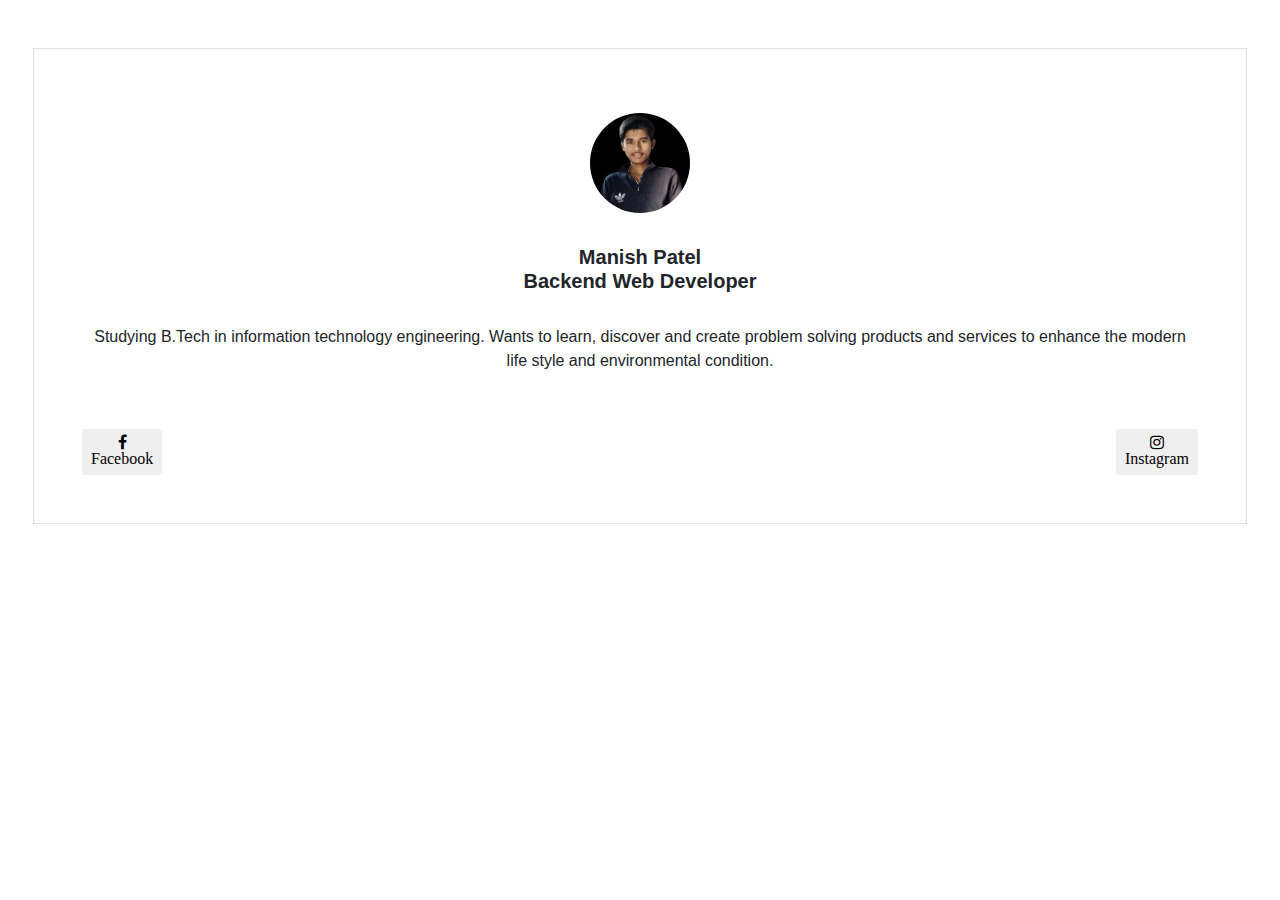
<file: paid_unpaid/about.html>
<!DOCTYPE html>
<html lang="en">

<head>
	<meta charset="utf-8">
		<meta name="viewport" content="initial-scale=1, minimum-scale=1, width=device-width">
		<title>Manish Patel</title>
		<meta property="og:title" content="Manish Patel">
		<meta name="description" content="It is only showing the table datas">
		<meta property="og:description" content="It is only showing the table datas">
		<meta name="keywords" content="Manish Patel">
		<meta name="author" content="Manish Patel">
		<link rel="stylesheet" href="https://maxcdn.bootstrapcdn.com/bootstrap/4.0.0/css/bootstrap.min.css" integrity="sha384-Gn5384xqQ1aoWXA+058RXPxPg6fy4IWvTNh0E263XmFcJlSAwiGgFAW/dAiS6JXm" crossorigin="anonymous">
		<link rel="stylesheet" href="https://stackpath.bootstrapcdn.com/font-awesome/4.7.0/css/font-awesome.min.css">
	<style>
		@import url('https://fonts.googleapis.com/css2?family=Poppins:ital,wght@0,100;0,200;0,300;0,400;0,500;0,600;0,700;0,800;0,900;1,100;1,200;1,300;1,400;1,500;1,600;1,700;1,800;1,900&display=swap');
		.self-img {
			text-align:center;
		}
		.self-img img {
			height: 100px;
			width: 100px;
			border-radius:50%;
		}
		.socialmedia a {
			text-decoration: none;
			font-size: 16px;
			color: black;
		}

		.socialmedia a:hover {
			color: #f0ac1b;
		}
		@keyframes fade {
			0% {
				opacity: 0;
			}

			100% {
				opacity: 1;
			}
		}

		@media(max-width:700px) {
		.card-footer{
			background:white;
		}
		.subtitle{
			font-size:13px;
			color:grey;
			font-weight:400;
			padding:4px;
		}
		.btn{
			background:white;
		}
	</style>
</head>

<body>
	<!--menu-bar----------------------------------------->
	<!-- Create a card -->
	<div class="row pb-5 pl-5 pr-5">
		<div class="col-sm-12 p-5 border mt-5">
			<div class="self-img p-3 text-center">
				<img class="" src="manish.jpg" alt="Owner Image">
			</div>
			<div class="title text-center">
				<h5 class="p-3 h5">
					<b>Manish Patel</b><br/>
					<b class="subtitle">Backend Web Developer</b>
				</h5>
			</div>
			<div class="info p-2 text-center">
				Studying B.Tech in information technology engineering. 
				Wants to learn, discover and create problem solving products and services to enhance the modern life style and environmental condition.
			</div>
			<div class="pt-5 text-center">
				<button class="btn button-primary btn-sm float-left" id="left">
					<div class="socialmedia">
						<a href="https://www.facebook.com/manishkp.mkp" class="fa fa-facebook"> <br>
							<span aria-hidden="true">Facebook</span>
						</a>
					</div>
				</button>

				<button class="btn btn-sm float-right" id="right">
					<div class="socialmedia">
						<a href="https://www.instagram.com/manish_patel_56" class="fa fa-instagram"> <br>
							<span aria-hidden="true">Instagram</span>
						</a>
					</div>
				</button>
			</div>
		</div>
</body>

</html>
</file>
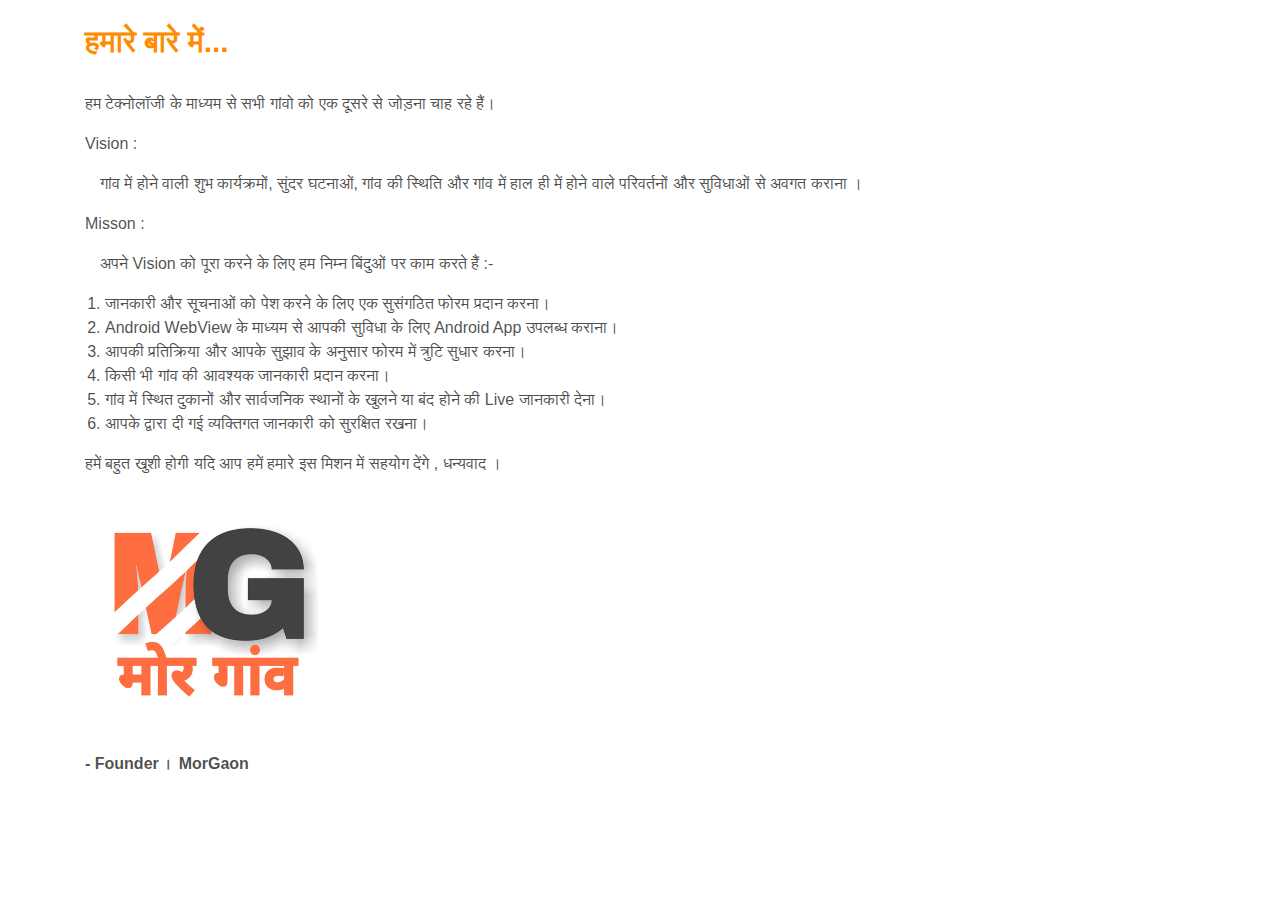
<file: projects/project-container/morgaon/morgaon/about/aboutus.html>
<html>
<head>
<title>Mor Gaon : MyEVillage</title>
	<meta charset="UTF-8">
    <meta name="description" content="Ham hamesh aapko gaon me hone wali sundar ghatnao aur parivartano se avgat karate rahenge, MorGaon">
    <meta name="keywords" content="mor gaon, myevillage, mor gaon ki jankari, khairjhiti kala, gaon, dukano ka vivran, dukan, ">
    <meta name="author" content="Manish Patel">
    <meta name="viewport" content="width=device-width, initial-scale=1.0">
    <meta charset="UTF-8"/>
    <link rel="stylesheet" href="https://maxcdn.bootstrapcdn.com/bootstrap/4.0.0/css/bootstrap.min.css" integrity="sha384-Gn5384xqQ1aoWXA+058RXPxPg6fy4IWvTNh0E263XmFcJlSAwiGgFAW/dAiS6JXm" crossorigin="anonymous">

<style>

*{
      padding:0px;
	  margin:0px;
}
.navbar-brand img{
	width:60px;
	height:40px;
}


.col-sm-6 h1{
	font-size:30px;
	color:darkorange;
}
.col-sm-6 h2{
	font-size:21px;
	color:grey;
}

.banner{
	
	height:auto;
	
	background-position:center;
	padding: 10px 0 150px;
	
}
.gaol p{
    color:rgba(0,0,0,0.7);
	
}
.col-sm-6 h3{
	font-size:14px;
	color:orange;
	font-weight:700;
}

@media screen and (max-width:700px){
	
	
.col-sm-6 h1{
	font-size:24px;
	color:darkorange;
}
.col-sm-6 h2{
	font-size:16px;
	color:grey;
}
.col-sm-6 h3{
	font-size:14px;
	color:orange;
	font-weight:700;
}
.col-sm-6 p{
	font-size:16px;
	color:black;
}


}

</style>
</head>
<body>
	<br/>
  <div class="container">
     <div class="row">
	    <div class="col-sm-6">
	        <h1 style="font-weight:800;">हमारे बारे में...</h1>
			
	     </div>
		 <div class="col-sm-6">
		 
		 </div>
		 </div>
		 </div>
		 <br>
<div class="container">
<div class="gaol">

<p>हम टेक्नोलॉजी के माध्यम से सभी गांवो को एक दूसरे से जोड़ना चाह रहे हैं।</p>
<p> Vision :</p>
<p style="margin-left:15px;">
गांव में होने वाली शुभ कार्यक्रमों, सुंदर घटनाओं, गांव की स्थिति और गांव में हाल ही में होने वाले परिवर्तनों और सुविधाओं से अवगत कराना ।
    </p>
<p>Misson :</p>
<p style="margin-left:15px;">अपने Vision को पूरा करने के लिए हम निम्न बिंदुओं पर काम करते हैं :-
<ol style="margin-left:20px;color:rgba(0,0,0,0.7);">
    <li>जानकारी और सूचनाओं को पेश करने के लिए एक सुसंगठित फोरम प्रदान करना। </li>
    <li>Android WebView के माध्यम से आपकी सुविधा के लिए Android App उपलब्ध कराना। </li>
    <li>आपकी प्रतिक्रिया और आपके सुझाव के अनुसार फोरम में त्रुटि सुधार करना।</li>
    <li>किसी भी गांव की आवश्यक जानकारी प्रदान करना।</li>
    <li>गांव में स्थित दुकानों और सार्वजनिक स्थानों के खुलने या बंद होने की Live जानकारी देना।</li>
    <li>आपके द्वारा दी गई व्यक्तिगत जानकारी को सुरक्षित रखना।</li>
    </ol>

</p>
<p> हमें बहुत खुशी होगी यदि आप हमें हमारे इस मिशन में सहयोग देंगे , धन्यवाद ।
</p>
<img src="../sys_images/morgaon.jpg" width="250px" height="260px"/>
<p style="font-weight:700;">- Founder । MorGaon</p>
<br>


</div>
</div>



<script src="https://code.jquery.com/jquery-3.2.1.slim.min.js" integrity="sha384-KJ3o2DKtIkvYIK3UENzmM7KCkRr/rE9/Qpg6aAZGJwFDMVNA/GpGFF93hXpG5KkN" crossorigin="anonymous"></script>
<script src="https://cdnjs.cloudflare.com/ajax/libs/popper.js/1.12.9/umd/popper.min.js" integrity="sha384-ApNbgh9B+Y1QKtv3Rn7W3mgPxhU9K/ScQsAP7hUibX39j7fakFPskvXusvfa0b4Q" crossorigin="anonymous"></script>
<script src="https://maxcdn.bootstrapcdn.com/bootstrap/4.0.0/js/bootstrap.min.js" integrity="sha384-JZR6Spejh4U02d8jOt6vLEHfe/JQGiRRSQQxSfFWpi1MquVdAyjUar5+76PVCmYl" crossorigin="anonymous"></script>

</body>
</html>
</file>
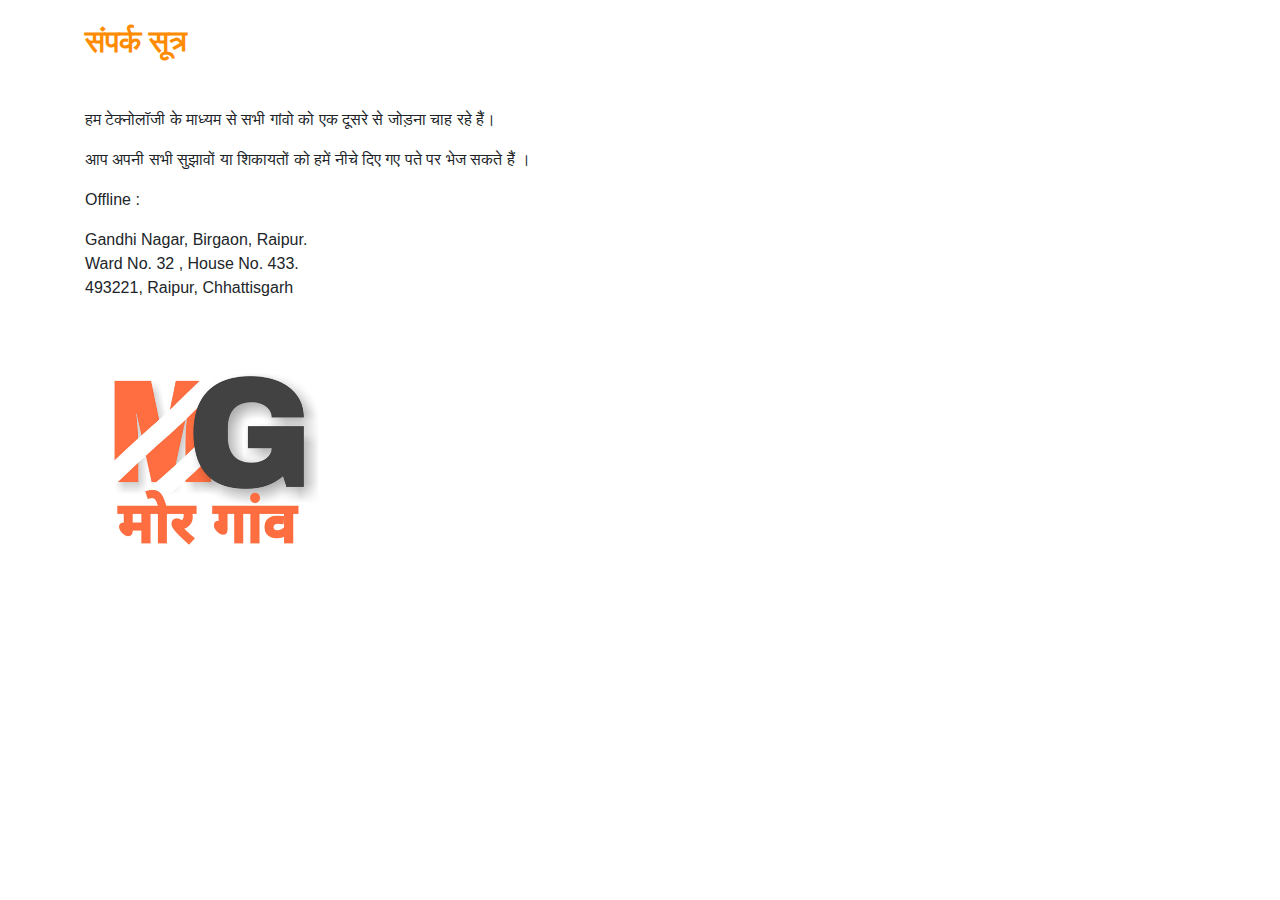
<file: projects/project-container/morgaon/morgaon/about/contactus.html>
<html>
<head>
    <title>Mor Gaon : MyEVillage</title>
	<meta charset="UTF-8">
    <meta name="description" content="Ham hamesh aapko gaon me hone wali sundar ghatnao aur parivartano se avgat karate rahenge, MorGaon">
    <meta name="keywords" content="mor gaon, myevillage, mor gaon ki jankari, khairjhiti kala, gaon, dukano ka vivran, dukan, ">
    <meta name="author" content="Manish Patel">
    <meta name="viewport" content="width=device-width, initial-scale=1.0">
    <meta charset="UTF-8"/>
    <link rel="stylesheet" href="https://maxcdn.bootstrapcdn.com/bootstrap/4.0.0/css/bootstrap.min.css" integrity="sha384-Gn5384xqQ1aoWXA+058RXPxPg6fy4IWvTNh0E263XmFcJlSAwiGgFAW/dAiS6JXm" crossorigin="anonymous">
<style>

*{
      padding:0px;
	  margin:0px;
}
.navbar-brand img{
	width:60px;
	height:40px;
}


.col-sm-6 h1{
	font-size:30px;
	color:darkorange;
}
.col-sm-6 h2{
	font-size:21px;
	color:grey;
}

.banner{
	
	height:auto;
	
	background-position:center;
	padding: 10px 0 150px;
	
}
.gaol p{
    color:rega(0,0,0,0.7);
}
.col-sm-6 h3{
	font-size:14px;
	color:orange;
	font-weight:700;
}

@media screen and (max-width:700px){
	
	
.col-sm-6 h1{
	font-size:24px;
	color:darkorange;
}
.col-sm-6 h2{
	font-size:16px;
	color:grey;
}
.col-sm-6 h3{
	font-size:14px;
	color:orange;
	font-weight:700;
}
.col-sm-6 p{
	font-size:16px;
	color:black;
}
}
</style>
</head>
<body>
<br>
	<div class="container">
		<div class="row">
			<div class="col-sm-6">
				<h1 style="font-weight:800;">संपर्क सूत्र </h1>
			</div>
		 </div>
	</div>
	<br>
<div class="container">
<div class="gaol">

<p style="font-weight:800;">  </p>
<p>हम टेक्नोलॉजी के माध्यम से सभी गांवो को एक दूसरे से जोड़ना चाह रहे हैं।</p>
<p>आप अपनी सभी सुझावों या शिकायतों को हमें नीचे दिए गए पते पर भेज सकते हैं ।</p>
<p>Offline : </p>
<p>Gandhi Nagar, Birgaon, Raipur.<br>
Ward No. 32 , House No. 433.<br>
493221, Raipur, Chhattisgarh</p><br>
<img src="../sys_images/morgaon.jpg" width="250px" height="260px"/>
<br>
<br>

</div>
</div>
<script src="https://code.jquery.com/jquery-3.2.1.slim.min.js" integrity="sha384-KJ3o2DKtIkvYIK3UENzmM7KCkRr/rE9/Qpg6aAZGJwFDMVNA/GpGFF93hXpG5KkN" crossorigin="anonymous"></script>
<script src="https://cdnjs.cloudflare.com/ajax/libs/popper.js/1.12.9/umd/popper.min.js" integrity="sha384-ApNbgh9B+Y1QKtv3Rn7W3mgPxhU9K/ScQsAP7hUibX39j7fakFPskvXusvfa0b4Q" crossorigin="anonymous"></script>
<script src="https://maxcdn.bootstrapcdn.com/bootstrap/4.0.0/js/bootstrap.min.js" integrity="sha384-JZR6Spejh4U02d8jOt6vLEHfe/JQGiRRSQQxSfFWpi1MquVdAyjUar5+76PVCmYl" crossorigin="anonymous"></script>
</body>
</html>
</file>
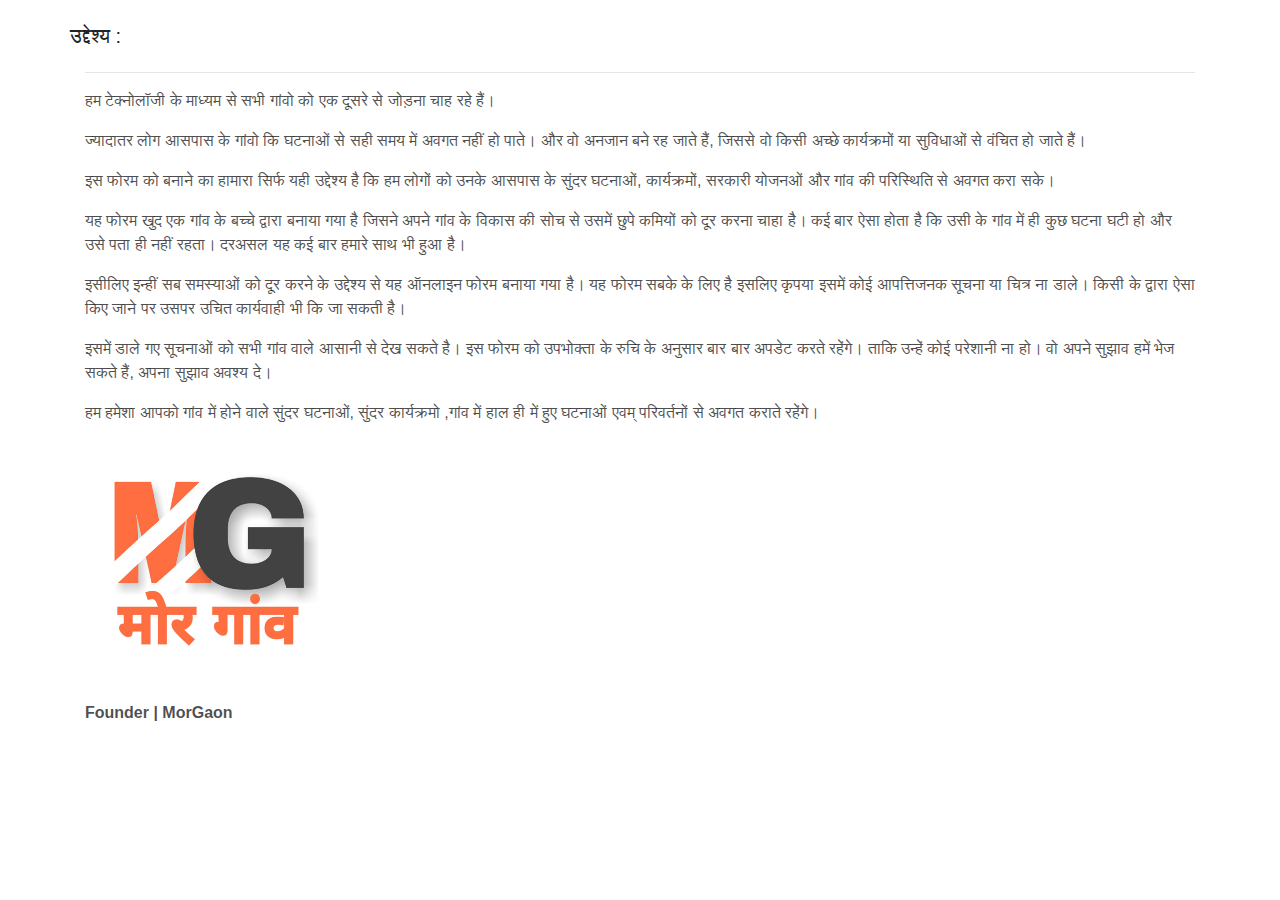
<file: projects/project-container/morgaon/morgaon/about/ourgoal.html>
<html>
<head>
    <title>MorGaon : MyEVillage</title>
	<meta charset="UTF-8">
    <meta name="description" content="Ham hamesh aapko gaon me hone wali sundar ghatnao aur parivartano se avgat karate rahenge, MorGaon">
    <meta name="keywords" content="mor gaon, myevillage, mor gaon ki jankari, khairjhiti kala, gaon, dukano ka vivran, dukan, ">
    <meta name="author" content="Manish Patel">
    <meta name="viewport" content="width=device-width, initial-scale=1.0">
    <meta charset="UTF-8"/>
    <link rel="stylesheet" href="https://maxcdn.bootstrapcdn.com/bootstrap/4.0.0/css/bootstrap.min.css" integrity="sha384-Gn5384xqQ1aoWXA+058RXPxPg6fy4IWvTNh0E263XmFcJlSAwiGgFAW/dAiS6JXm" crossorigin="anonymous">
	<style>
		.navbar-brand img{
			width:50px;
			height:40px;
		}
		.col-sm-6 h1{
			font-size:30px;
			color:darkorange;
		}
		.col-sm-6 h2{
			font-size:21px;
			color:grey;
		}
		.col-sm-6 h3{
			font-size:14px;
			color:orange;
			font-weight:700;
		}
		.gaol p{
			color:rgba(0,0,0,0.7);
		}
		@media screen and (max-width:700px){
		.col-sm-6 h1{
			font-size:24px;
			color:darkorange;
		}
		.col-sm-6 h2{
			font-size:16px;
			color:grey;
		}
		.col-sm-6 h3{
			font-size:14px;
			color:orange;
			font-weight:700;
		}
		.col-sm-6 p{
			font-size:16px;
			color:black;
		}
		}
	</style>
</head>
<body>
	<br/>
	<div class="container">
		<div class="row">
			<h5> उद्देश्य :</h5>
		</div>
		<hr/>
		<div class="gaol">
			<p>हम टेक्नोलॉजी के माध्यम से सभी गांवो को एक दूसरे से जोड़ना चाह रहे हैं।</p>
			<p>ज्यादातर लोग आसपास के गांवो कि घटनाओं से सही समय में अवगत नहीं हो पाते। और वो अनजान बने रह जाते हैं, जिससे वो किसी अच्छे कार्यक्रमों या सुविधाओं से वंचित हो जाते हैं।</p>
			<p>इस फोरम को बनाने का हामारा सिर्फ यही उद्देश्य है कि हम लोगों को उनके आसपास के सुंदर घटनाओं, कार्यक्रमों, सरकारी योजनओं और गांव की परिस्थिति से अवगत करा सके।</p>
			<p>यह फोरम खुद एक गांव के बच्चे द्वारा बनाया गया है जिसने अपने गांव के विकास की सोच से उसमें छुपे कमियों को दूर करना चाहा है। कई बार ऐसा होता है कि उसी के गांव में ही कुछ घटना घटी हो और उसे पता ही नहीं रहता। दरअसल यह कई बार हमारे साथ भी हुआ है।</p>
			<p>इसीलिए इन्हीं सब समस्याओं को दूर करने के उद्देश्य से यह ऑनलाइन फोरम बनाया गया है। यह फोरम सबके के लिए है इसलिए कृपया इसमें कोई आपत्तिजनक सूचना या चित्र ना डाले। किसी के द्वारा ऐसा किए जाने पर उसपर उचित कार्यवाही भी कि जा सकती है।</p>
			<p>इसमें डाले गए सूचनाओं को सभी गांव वाले आसानी से देख सकते है। इस फोरम को उपभोक्ता के रुचि के अनुसार बार बार अपडेट करते रहेंगे। ताकि उन्हें कोई परेशानी ना हो। वो अपने सुझाव हमें भेज सकते हैं, अपना सुझाव अवश्य दे।</p>
			<p>हम हमेशा आपको गांव में होने वाले सुंदर घटनाओं, सुंदर कार्यक्रमो ,गांव में हाल ही में हुए घटनाओं एवम् परिवर्तनों से अवगत कराते रहेंगे।</p>
			<img style="text-align:center" src="../sys_images/morgaon.jpg" width="250px" height="260px"/>
			

<p style="font-weight:800;"> Founder | MorGaon</p>
<br>
<br>
</div>
</div>
<script src="https://code.jquery.com/jquery-3.2.1.slim.min.js" integrity="sha384-KJ3o2DKtIkvYIK3UENzmM7KCkRr/rE9/Qpg6aAZGJwFDMVNA/GpGFF93hXpG5KkN" crossorigin="anonymous"></script>
<script src="https://cdnjs.cloudflare.com/ajax/libs/popper.js/1.12.9/umd/popper.min.js" integrity="sha384-ApNbgh9B+Y1QKtv3Rn7W3mgPxhU9K/ScQsAP7hUibX39j7fakFPskvXusvfa0b4Q" crossorigin="anonymous"></script>
<script src="https://maxcdn.bootstrapcdn.com/bootstrap/4.0.0/js/bootstrap.min.js" integrity="sha384-JZR6Spejh4U02d8jOt6vLEHfe/JQGiRRSQQxSfFWpi1MquVdAyjUar5+76PVCmYl" crossorigin="anonymous"></script>
</body>
</html>
</file>
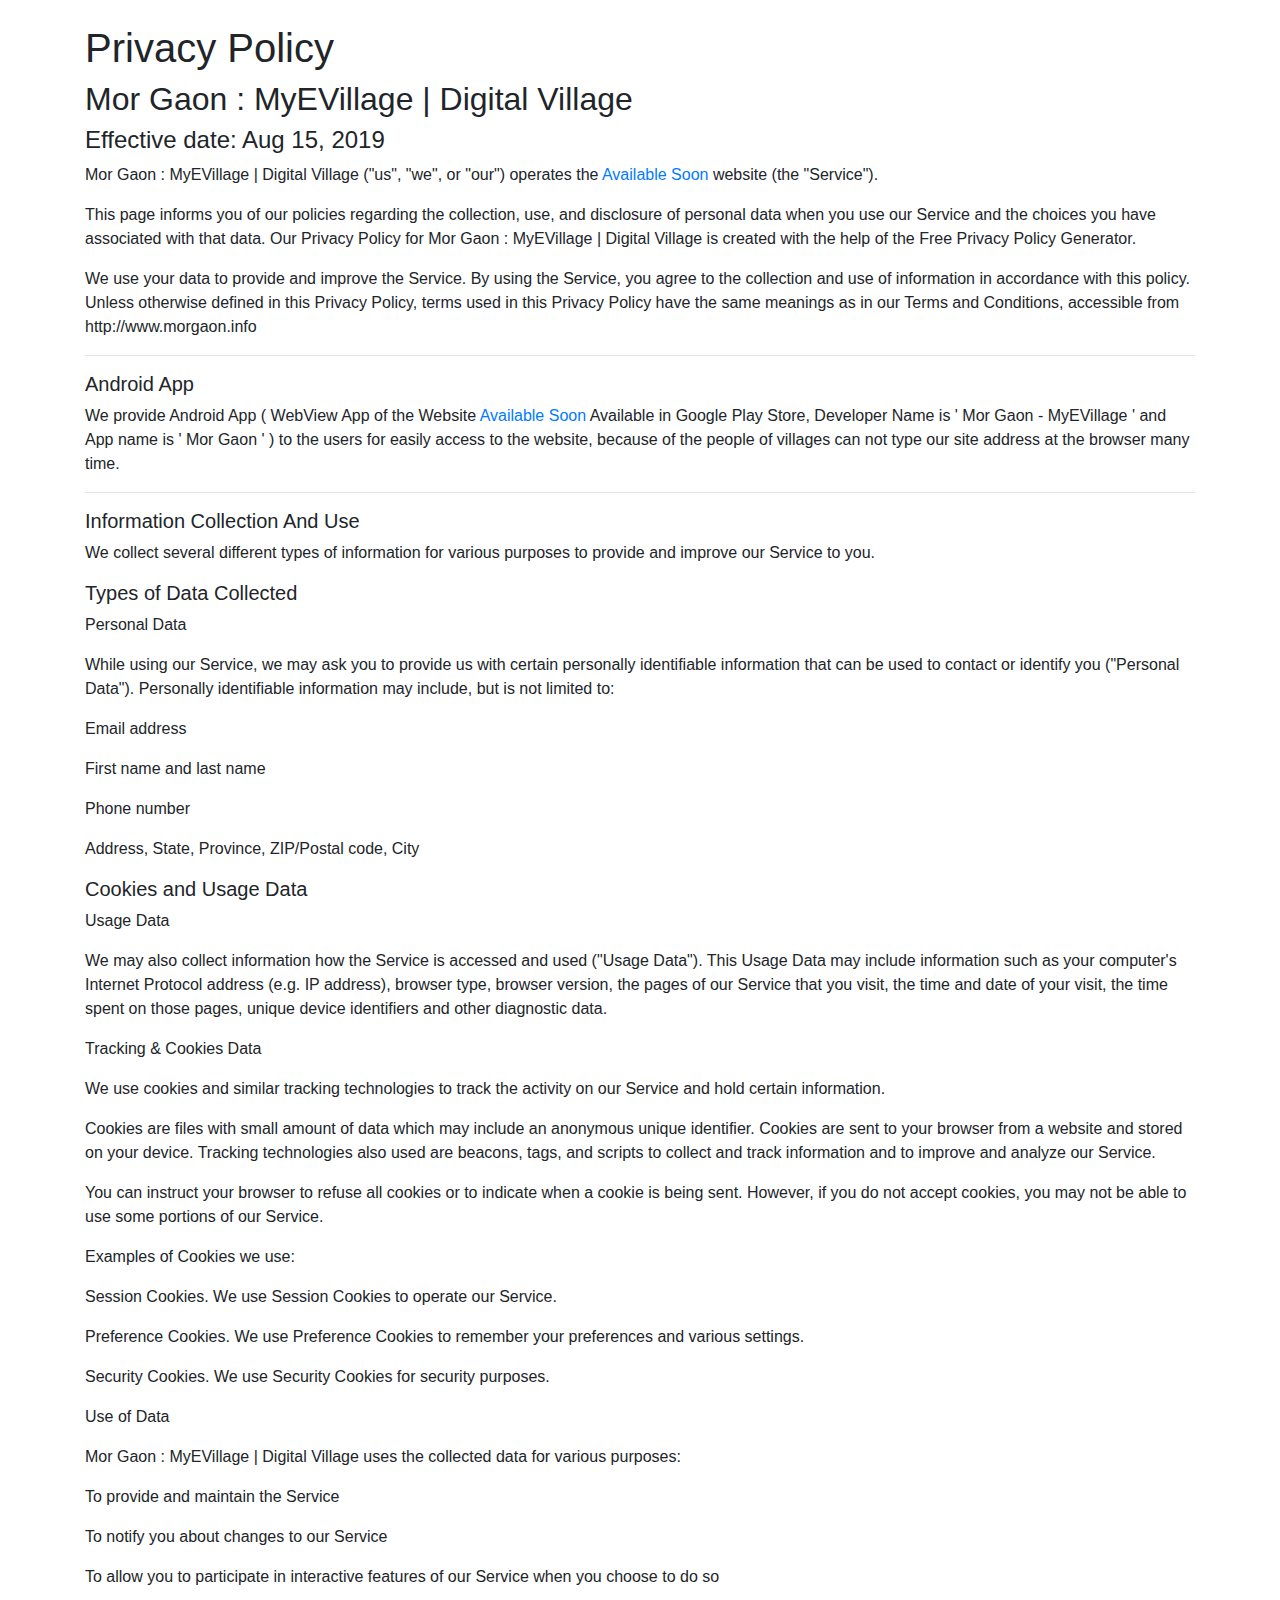
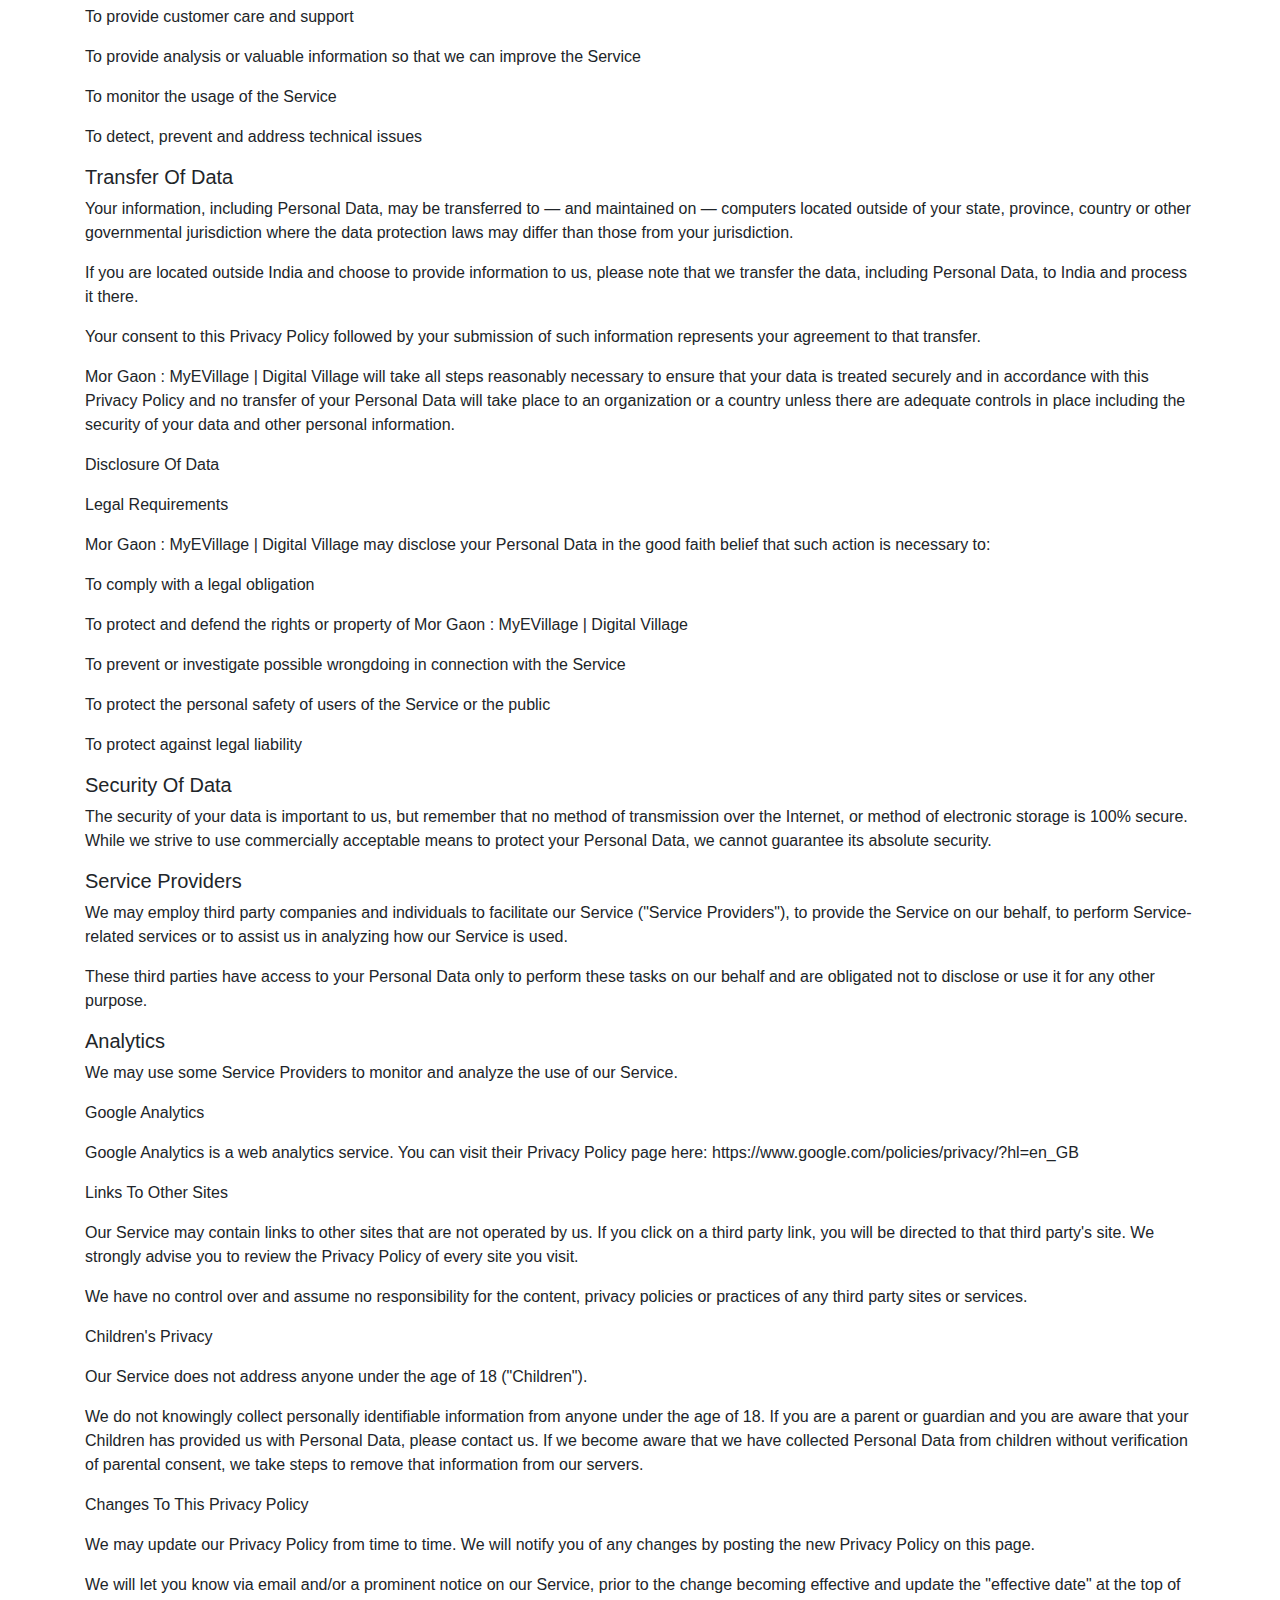
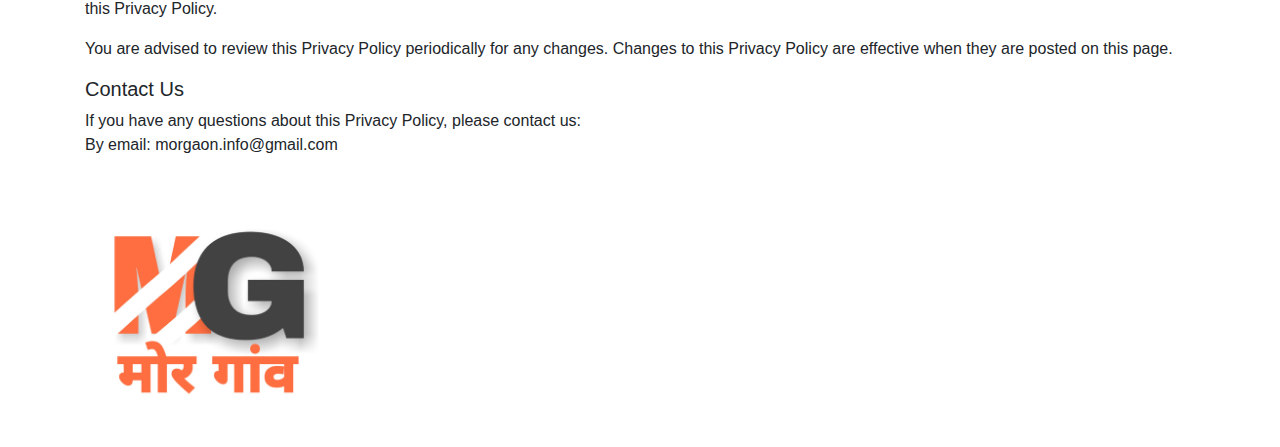
<file: projects/project-container/morgaon/morgaon/about/privacypolicy.html>
<html>
<head>
    <title>Mor Gaon : MyEVillage</title>
	<meta charset="UTF-8">
    <meta name="description" content="Ham hamesh aapko gaon me hone wali sundar ghatnao aur parivartano se avgat karate rahenge, MorGaon">
    <meta name="keywords" content="mor gaon, myevillage, mor gaon ki jankari, khairjhiti kala, gaon, dukano ka vivran, dukan, ">
    <meta name="author" content="Manish Patel">
    <meta name="viewport" content="width=device-width, initial-scale=1.0">
	<meta charset="UTF-8">
<link rel="stylesheet" href="https://maxcdn.bootstrapcdn.com/bootstrap/4.0.0/css/bootstrap.min.css" integrity="sha384-Gn5384xqQ1aoWXA+058RXPxPg6fy4IWvTNh0E263XmFcJlSAwiGgFAW/dAiS6JXm" crossorigin="anonymous">

<style>

*{
      padding:0px;
	  margin:0px;
}
.navbar-brand img{
	width:60px;
	height:40px;
}


.col-sm-6 h1{
	font-size:30px;
	color:darkorange;
}
.col-sm-6 h2{
	font-size:21px;
	color:grey;
}

.banner{
	
	height:auto;
	
	background-position:center;
	padding: 10px 0 150px;
	
}
.gaol p{
    
}
.col-sm-6 h3{
	font-size:14px;
	color:orange;
	font-weight:700;
}

@media screen and (max-width:700px){
	
	
.col-sm-6 h1{
	font-size:24px;
	color:darkorange;
}
.col-sm-6 h2{
	font-size:16px;
	color:grey;
}
.col-sm-6 h3{
	font-size:14px;
	color:orange;
	font-weight:700;
}
.col-sm-6 p{
	font-size:16px;
	color:black;
}


}

</style>
</head>
<body>

		 <br>
<div class="container">
<div class="gaol">

<h1>Privacy Policy</h1>
 
 <h2>Mor Gaon : MyEVillage | Digital Village</h2>
 <h4>Effective date: Aug 15, 2019</h4>
 <p>Mor Gaon : MyEVillage | Digital Village ("us", "we", or "our") operates the <a href="#">Available Soon</a> website (the "Service").</p>
 <p>This page informs you of our policies regarding the collection, use, and disclosure of personal data when you use our Service and the choices you have associated with that data. Our Privacy Policy for Mor Gaon : MyEVillage | Digital Village is created with the help of the Free Privacy Policy Generator.
</p>
 <p>We use your data to provide and improve the Service. By using the Service, you agree to the collection and use of information in accordance with this policy. Unless otherwise defined in this Privacy Policy, terms used in this Privacy Policy have the same meanings as in our Terms and Conditions, accessible from http://www.morgaon.info
</p>
<hr/>
<h5>Android App</h5>
<p>We provide Android App ( WebView App of the Website <a href="#">Available Soon</a> Available in Google Play Store, Developer Name is ' Mor Gaon - MyEVillage ' and App name is ' Mor Gaon ' ) to the users for easily access to the website, because of the people of villages can not type our site address at the browser many time.</p><hr/>
<h5>Information Collection And Use</h5>
<p>We collect several different types of information for various purposes to provide and improve our Service to you.</p>
<h5>Types of Data Collected</h5>
<p>Personal Data</p>
<p>While using our Service, we may ask you to provide us with certain personally identifiable information that can be used to contact or identify you ("Personal Data"). Personally identifiable information may include, but is not limited to:
</p>
<p>Email address</p>
<p>First name and last name</p>
<p>Phone number</p>
<p>Address, State, Province, ZIP/Postal code, City</p>
<h5>Cookies and Usage Data</h5>
<p>Usage Data</p>
<p>We may also collect information how the Service is accessed and used ("Usage Data"). This Usage Data may include information such as your computer's Internet Protocol address (e.g. IP address), browser type, browser version, the pages of our Service that you visit, the time and date of your visit, the time spent on those pages, unique device identifiers and other diagnostic data.
</p>
<p>Tracking & Cookies Data</p>
<p>We use cookies and similar tracking technologies to track the activity on our Service and hold certain information.</p>
<p>Cookies are files with small amount of data which may include an anonymous unique identifier. Cookies are sent to your browser from a website and stored on your device. Tracking technologies also used are beacons, tags, and scripts to collect and track information and to improve and analyze our Service.</p>
<p>You can instruct your browser to refuse all cookies or to indicate when a cookie is being sent. However, if you do not accept cookies, you may not be able to use some portions of our Service.
</p>
<p>Examples of Cookies we use:</p>
<p>Session Cookies. We use Session Cookies to operate our Service.</p>
<p>Preference Cookies. We use Preference Cookies to remember your preferences and various settings.</p>
<p>Security Cookies. We use Security Cookies for security purposes.
</p>
<p>Use of Data</p>
<p>Mor Gaon : MyEVillage | Digital Village uses the collected data for various purposes:
</p>
<p>To provide and maintain the Service</p>
<p>To notify you about changes to our Service
</p>
<p>To allow you to participate in interactive features of our Service when you choose to do so
</p>
<p>To provide customer care and support</p>
<p>To provide analysis or valuable information so that we can improve the Service</p>
<p>To monitor the usage of the Service</p>
<p>To detect, prevent and address technical issues</p>
<h5>Transfer Of Data</h5>
<p>Your information, including Personal Data, may be transferred to — and maintained on — computers located outside of your state, province, country or other governmental jurisdiction where the data protection laws may differ than those from your jurisdiction.</p>
<p>If you are located outside India and choose to provide information to us, please note that we transfer the data, including Personal Data, to India and process it there.
</p>

<p>Your consent to this Privacy Policy followed by your submission of such information represents your agreement to that transfer.</p>
<p>Mor Gaon : MyEVillage | Digital Village will take all steps reasonably necessary to ensure that your data is treated securely and in accordance with this Privacy Policy and no transfer of your Personal Data will take place to an organization or a country unless there are adequate controls in place including the security of your data and other personal information.</p>
<p>Disclosure Of Data</p>
<p>Legal Requirements</p>
<p>Mor Gaon : MyEVillage | Digital Village may disclose your Personal Data in the good faith belief that such action is necessary to:
</p>
<p>To comply with a legal obligation
</p>
<p>To protect and defend the rights or property of Mor Gaon : MyEVillage | Digital Village</p>
<p>To prevent or investigate possible wrongdoing in connection with the Service</p>
<p>To protect the personal safety of users of the Service or the public</p>
<p>To protect against legal liability</p>
<h5>Security Of Data</h5>
<p>The security of your data is important to us, but remember that no method of transmission over the Internet, or method of electronic storage is 100% secure. While we strive to use commercially acceptable means to protect your Personal Data, we cannot guarantee its absolute security.</p>
<h5>Service Providers</h5>
<p>We may employ third party companies and individuals to facilitate our Service ("Service Providers"), to provide the Service on our behalf, to perform Service-related services or to assist us in analyzing how our Service is used.</p>
<p>These third parties have access to your Personal Data only to perform these tasks on our behalf and are obligated not to disclose or use it for any other purpose.
</p>
<h5>Analytics</h5>
<p>We may use some Service Providers to monitor and analyze the use of our Service.</p>
<p>Google Analytics</p>
<p>Google Analytics is a web analytics service. You can visit their Privacy Policy page here: https://www.google.com/policies/privacy/?hl=en_GB
</p>
<p>Links To Other Sites</p>
<p>Our Service may contain links to other sites that are not operated by us. If you click on a third party link, you will be directed to that third party's site. We strongly advise you to review the Privacy Policy of every site you visit.</p>
<p>We have no control over and assume no responsibility for the content, privacy policies or practices of any third party sites or services.
</p>
<p>Children's Privacy</p>
<p>Our Service does not address anyone under the age of 18 ("Children").</p>
<p>We do not knowingly collect personally identifiable information from anyone under the age of 18. If you are a parent or guardian and you are aware that your Children has provided us with Personal Data, please contact us. If we become aware that we have collected Personal Data from children without verification of parental consent, we take steps to remove that information from our servers.</p>
<p>Changes To This Privacy Policy</p>
<p>We may update our Privacy Policy from time to time. We will notify you of any changes by posting the new Privacy Policy on this page.
</p>
<p>We will let you know via email and/or a prominent notice on our Service, prior to the change becoming effective and update the "effective date" at the top of this Privacy Policy.
</p>
<p>You are advised to review this Privacy Policy periodically for any changes. Changes to this Privacy Policy are effective when they are posted on this page.</p>
<h5>Contact Us</h5>
<p>If you have any questions about this Privacy Policy, please contact us:<br>By email: morgaon.info@gmail.com</p>


<br>
<img src="../sys_images/morgaon.jpg" width="250px" height="250px"/>
<br>
</div>
</div>
</body>
</html>

<script src="https://code.jquery.com/jquery-3.2.1.slim.min.js" integrity="sha384-KJ3o2DKtIkvYIK3UENzmM7KCkRr/rE9/Qpg6aAZGJwFDMVNA/GpGFF93hXpG5KkN" crossorigin="anonymous"></script>
<script src="https://cdnjs.cloudflare.com/ajax/libs/popper.js/1.12.9/umd/popper.min.js" integrity="sha384-ApNbgh9B+Y1QKtv3Rn7W3mgPxhU9K/ScQsAP7hUibX39j7fakFPskvXusvfa0b4Q" crossorigin="anonymous"></script>
<script src="https://maxcdn.bootstrapcdn.com/bootstrap/4.0.0/js/bootstrap.min.js" integrity="sha384-JZR6Spejh4U02d8jOt6vLEHfe/JQGiRRSQQxSfFWpi1MquVdAyjUar5+76PVCmYl" crossorigin="anonymous"></script>
</file>
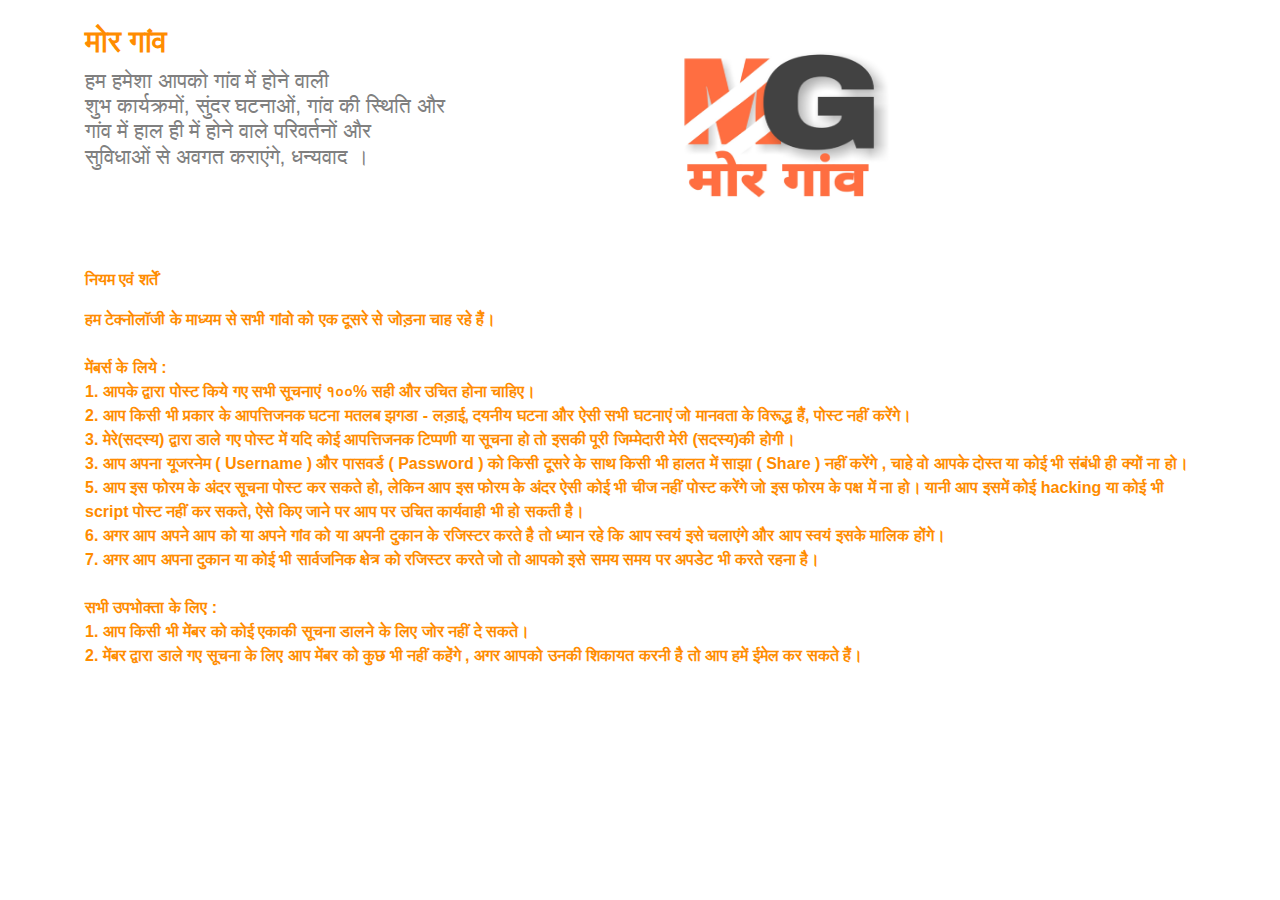
<file: projects/project-container/morgaon/morgaon/about/terms.html>
<html>
<head>
    <title>MorGaon : MyEVillage | Digital Village</title>
	<meta charset="UTF-8">
    <meta name="description" content="Ham hamesh aapko gaon me hone wali sundar ghatnao aur parivartano se avgat karate rahenge, MorGaon">
    <meta name="keywords" content="mor gaon, myevillage, mor gaon ki jankari, khairjhiti kala, gaon, dukano ka vivran, dukan, ">
    <meta name="author" content="Manish Patel">
    <meta name="viewport" content="width=device-width, initial-scale=1.0">
	<meta charset="UTF-8">
	<link rel="stylesheet" href="https://maxcdn.bootstrapcdn.com/bootstrap/4.0.0/css/bootstrap.min.css" integrity="sha384-Gn5384xqQ1aoWXA+058RXPxPg6fy4IWvTNh0E263XmFcJlSAwiGgFAW/dAiS6JXm" crossorigin="anonymous">
	<style>
		.navbar-brand img{
			width:60px;
			height:40px;
		}


		.col-sm-6 h1{
			font-size:30px;
			color:darkorange;
		}
		.col-sm-6 h2{
			font-size:21px;
			color:grey;
		}

		.banner{
			
			height:auto;
			
			background-position:center;
			padding: 10px 0 150px;
			
		}
		.gaol p{
			color:darkorange;
			font-weight:600;
		}
		.col-sm-6 h3{
			font-size:14px;
			color:orange;
			font-weight:700;
		}

		@media screen and (max-width:700px){
			
			
		.col-sm-6 h1{
			font-size:24px;
			color:darkorange;
		}
		.col-sm-6 h2{
			font-size:16px;
			color:grey;
		}
		.col-sm-6 h3{
			font-size:14px;
			color:orange;
			font-weight:700;
		}
		.col-sm-6 p{
			font-size:16px;
			color:black;
		}
		}
	</style>
</head>
<body>
<br>
  <div class="container">
     <div class="row">
	    <div class="col-sm-6">
	        <h1 style="font-weight:800;">मोर गांव</h1>
	        <h2>हम हमेशा आपको गांव में होने वाली <br>
			शुभ कार्यक्रमों, सुंदर घटनाओं, गांव की स्थिति और <br>
			गांव में हाल ही में होने वाले परिवर्तनों और <br>
			सुविधाओं से अवगत कराएंगे, धन्यवाद ।
			</h2>
			
	     </div>
		 <div class="col-sm-6">
		 <img src="../sys_images/morgaon.jpg" width="250px" height="220px"/>
		 </div>
		 </div>
		 </div>
		 <br>
<div class="container">
<div class="gaol">

<p style="font-weight:800;">नियम एवं शर्तें</p>
 
<p>
हम टेक्नोलॉजी के माध्यम से सभी गांवो को एक दूसरे से जोड़ना चाह रहे हैं।
<br>
<br>
मेंबर्स के लिये : <br>
1. आपके द्वारा पोस्ट किये गए सभी सूचनाएं १००% सही और उचित होना चाहिए।<br>
2. आप किसी भी प्रकार के आपत्तिजनक घटना मतलब झगडा - लड़ाई, दयनीय घटना और ऐसी सभी घटनाएं जो मानवता के विरूद्ध हैं, पोस्ट नहीं करेंगे।<br>
3. मेरे(सदस्य) द्वारा डाले गए पोस्ट में यदि कोई आपत्तिजनक टिप्पणी या सूचना हो तो इसकी पूरी जिम्मेदारी मेरी (सदस्य)की होगी।<br>
3. आप अपना यूजरनेम ( Username ) और पासवर्ड ( Password ) को किसी दूसरे के साथ किसी भी हालत में साझा ( Share ) नहीं करेंगे , चाहे वो आपके दोस्त या कोई भी संबंधी ही क्यों ना हो।<br>
5. आप इस फोरम के अंदर सूचना पोस्ट कर सकते हो, लेकिन आप इस फोरम के अंदर ऐसी कोई भी चीज नहीं पोस्ट करेंगे जो इस फोरम के पक्ष में ना हो। यानी आप इसमें कोई hacking या कोई भी script पोस्ट नहीं कर सकते, ऐसे किए जाने पर आप पर उचित कार्यवाही भी हो सकती है।<br>
6. अगर आप अपने आप को या अपने गांव को या अपनी दुकान के रजिस्टर  करते है तो ध्यान रहे कि आप स्वयं इसे चलाएंगे और आप स्वयं इसके मालिक होंगे।<br>
7. अगर आप अपना दुकान या कोई भी सार्वजनिक क्षेत्र को रजिस्टर करते जो तो आपको इसे  समय समय पर अपडेट भी करते रहना है।<br>
<br>
सभी उपभोक्ता के लिए :<br>
1. आप किसी भी मेंबर को कोई एकाकी सूचना डालने के लिए जोर नहीं दे सकते।<br>
2. मेंबर द्वारा डाले गए सूचना के लिए आप मेंबर को  कुछ भी नहीं कहेंगे , अगर आपको उनकी शिकायत करनी है तो आप हमें ईमेल कर सकते हैं।<br>
<br>


</div>
</div>

<script src="https://code.jquery.com/jquery-3.2.1.slim.min.js" integrity="sha384-KJ3o2DKtIkvYIK3UENzmM7KCkRr/rE9/Qpg6aAZGJwFDMVNA/GpGFF93hXpG5KkN" crossorigin="anonymous"></script>
<script src="https://cdnjs.cloudflare.com/ajax/libs/popper.js/1.12.9/umd/popper.min.js" integrity="sha384-ApNbgh9B+Y1QKtv3Rn7W3mgPxhU9K/ScQsAP7hUibX39j7fakFPskvXusvfa0b4Q" crossorigin="anonymous"></script>
<script src="https://maxcdn.bootstrapcdn.com/bootstrap/4.0.0/js/bootstrap.min.js" integrity="sha384-JZR6Spejh4U02d8jOt6vLEHfe/JQGiRRSQQxSfFWpi1MquVdAyjUar5+76PVCmYl" crossorigin="anonymous"></script>
</body>
</html>
</file>
